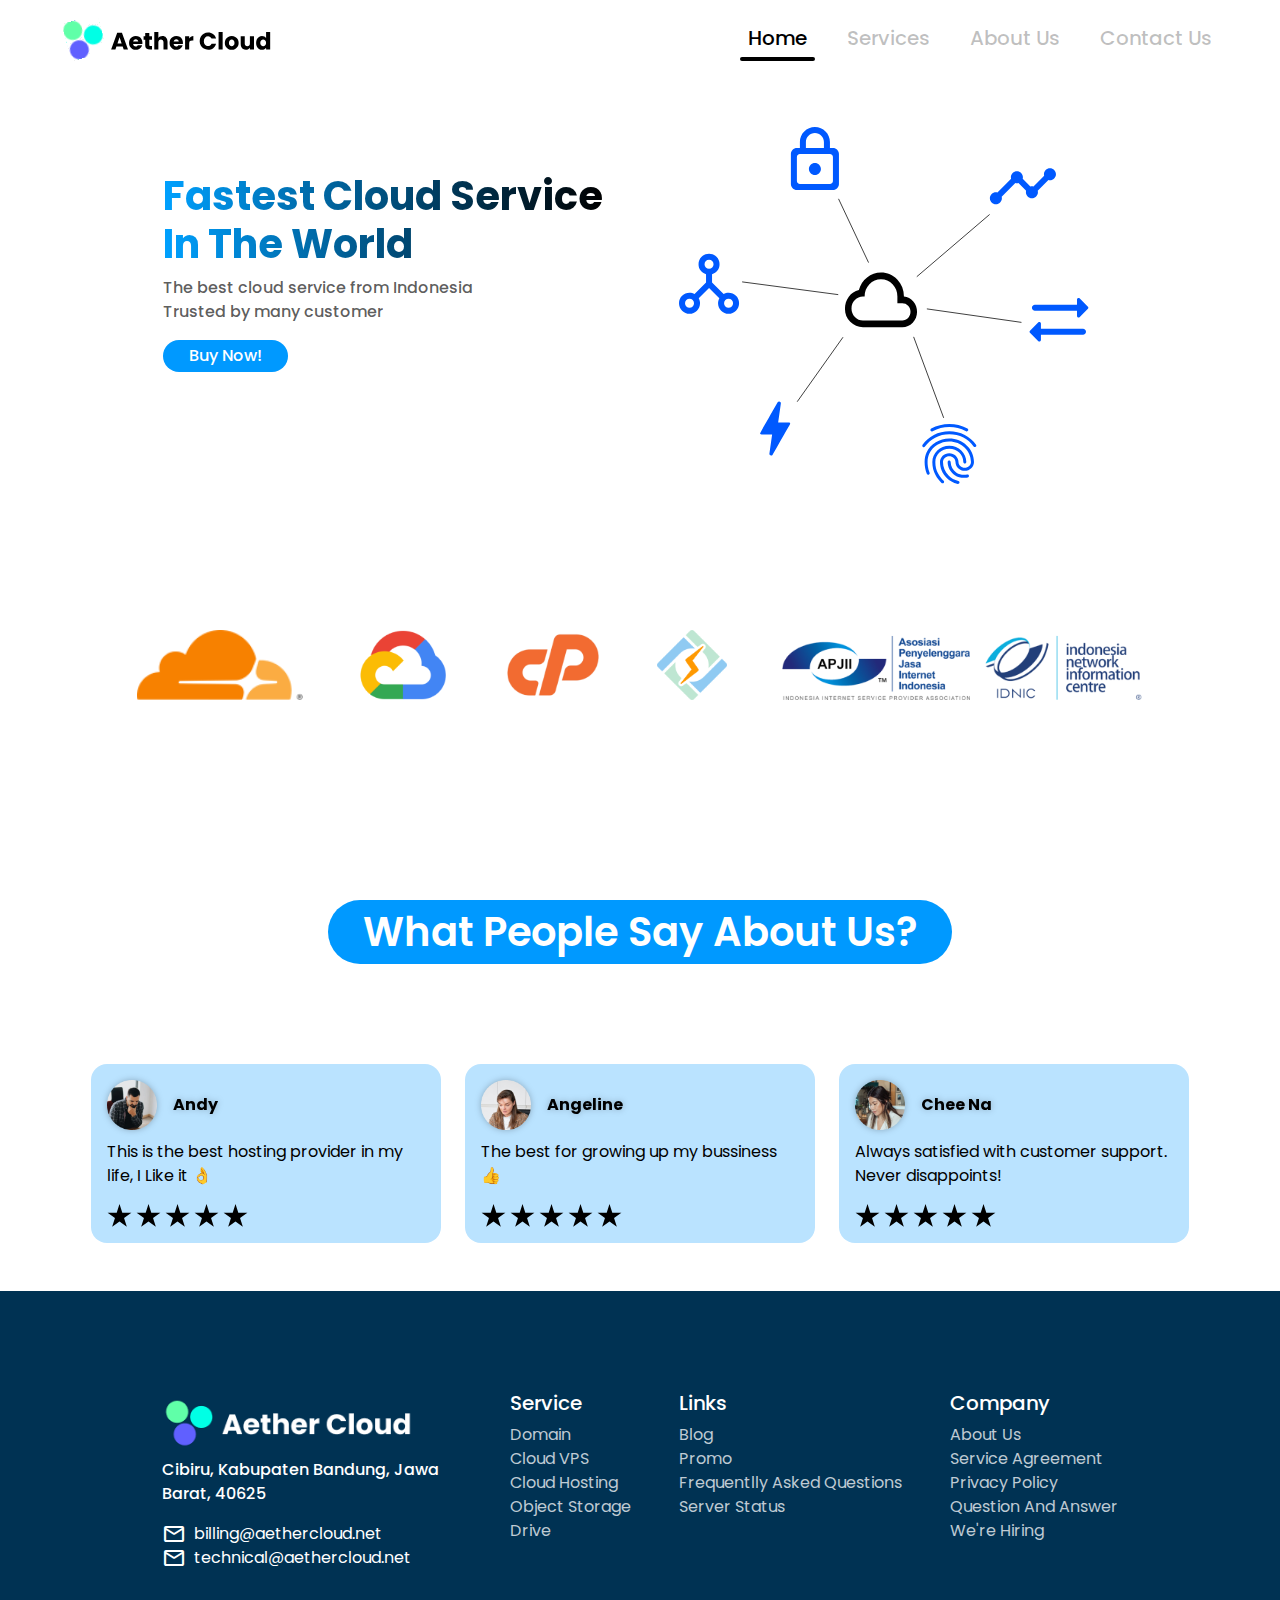
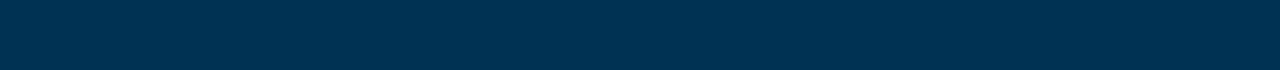
<file: index.html>
<!DOCTYPE html>
<html lang="en">
<head>
    <meta charset="UTF-8">
    <meta name="viewport" content="width=device-width, initial-scale=1.0">
    <link rel="stylesheet" href="css/style.css">
    <link href="https://cdn.jsdelivr.net/npm/bootstrap@5.3.3/dist/css/bootstrap.min.css" rel="stylesheet" integrity="sha384-QWTKZyjpPEjISv5WaRU9OFeRpok6YctnYmDr5pNlyT2bRjXh0JMhjY6hW+ALEwIH" crossorigin="anonymous">
    <link rel="stylesheet" href="https://fonts.googleapis.com/css2?family=Material+Symbols+Rounded:opsz,wght,FILL,GRAD@24,400,0,0"/>
    <title>Aether Cloud</title>
</head>
<body>
    <nav class="navbar navbar-expand-lg bg-transparent">
        <div class="container-fluid">
            <a class="navbar-brand ms-sm-5" href="#">
                <img class="logo" src="images/aether-cloud-black.svg" alt="Aether Cloud Logo">
            </a>
            <button class="navbar-toggler me-0 me-sm-5" type="button" data-bs-toggle="collapse" data-bs-target="#navbarNav" aria-controls="navbarNav" aria-expanded="false" aria-label="Toggle navigation">
                <span class="navbar-toggler-icon"></span>
            </button>
            <div class="collapse navbar-collapse ms-lg-5 me-lg-5" id="navbarNav">
                <ul class="navbar-nav d-flex flex-sm-row flex-column flex-wrap gap-4 ms-sm-auto ms-3 justify-content-center">
                    <li class="nav-item">
                        <a class="nav-link fs-5 fw-medium active" href="index.html">Home</a>
                    </li>
                    <li class="nav-item">
                        <a class="nav-link fs-5 fw-medium" href="services.html">Services</a>
                    </li>
                    <li class="nav-item">
                        <a class="nav-link fs-5 fw-medium" href="about-us.html">About Us</a>
                    </li>
                    <li class="nav-item">
                        <a class="nav-link fs-5 fw-medium" href="contact.html">Contact Us</a>
                    </li>
                </ul>
            </div>
        </div>
    </nav>

    <section class="hero-section mt-5 d-flex flex-sm-row flex-column justify-content-center">
        <div class="card-left-side ms-5">
            <h1 class="fw-bold fs-1 mt-2 mt-md-5 gradient-text">Fastest Cloud Service<br>In The World</h1>
            <p class="fw-medium" style="color: rgba(0, 0, 0, 0.65);">The best cloud service from Indonesia<br>Trusted by many customer</p>
            <button class="btn btn-default rounded-5 fw-medium">Buy Now!</button>
        </div>
        <div class="card-right-side ms-5 ms-sm-0 d-flex justify-content-md-center align-items h-100">
            <img class="w-75" src="images/feature.svg" alt="f">
        </div>
    </section>

    <section class="technologies d-flex flex-wrap justify-content-center">
        <img src="images/cloudflare.png" alt="cloudflare">
        <img src="images/google-cloud.png" alt="google-cloud">
        <img src="images/cpanel.png" alt="cpanel">
        <img src="images/cyberpanel.png" alt="cyberpanel">
        <img src="images/apjii-idnic.png" alt="apjii-idnic">
    </section>
    
    <section id="testimonials" class="testimonials d-flex justify-content-center align-items-center flex-column">
        <div class="title fs-1 fw-semibold rounded-5">What People Say About Us?</div>
        <div class="cards mb-5 d-flex gap-4 flex-wrap justify-content-center align-items-center">
            <div class="card-rating p-3 rounded-4">
                <div class="profile fw-bold d-flex gap-3 align-items-center">
                    <img src="images/andy.png" alt="andy">
                    Andy
                </div>
                <p>This is the best hosting provider in my life, I Like it 👌</p>
                <div class="rating d-flex align-items gap-1">
                    <img src="images/star.svg" alt="star">
                    <img src="images/star.svg" alt="star">
                    <img src="images/star.svg" alt="star">
                    <img src="images/star.svg" alt="star">
                    <img src="images/star.svg" alt="star">
                </div>
            </div>
            <div class="card-rating p-3 rounded-4">
                <div class="profile fw-bold d-flex gap-3 align-items-center">
                    <img src="images/angeline.png" alt="andy">
                    Angeline
                </div>
                <p>The best for growing up my bussiness 👍</p>
                <div class="rating d-flex align-items gap-1">
                    <img src="images/star.svg" alt="star">
                    <img src="images/star.svg" alt="star">
                    <img src="images/star.svg" alt="star">
                    <img src="images/star.svg" alt="star">
                    <img src="images/star.svg" alt="star">
                </div>
            </div>
            <div class="card-rating p-3 rounded-4">
                <div class="profile fw-bold d-flex gap-3 align-items-center">
                    <img src="images/chee-na.png" alt="andy">
                    Chee Na
                </div>
                <p>Always satisfied with customer support. Never disappoints!</p>
                <div class="rating d-flex align-items gap-1">
                    <img src="images/star.svg" alt="star">
                    <img src="images/star.svg" alt="star">
                    <img src="images/star.svg" alt="star">
                    <img src="images/star.svg" alt="star">
                    <img src="images/star.svg" alt="star">
                </div>
            </div>
        </div>
    </section>

    <footer class="d-flex flex-wrap justify-content-md-center gap-5">
        <div class="first">
            <a href="#"><img src="images/aether-cloud-white.png" alt="aether-cloud"></a>
            <p class="fw-medium mt-2">Cibiru, Kabupaten Bandung, Jawa Barat, 40625</p>
            <div class="d-flex align-items-center gap-2">
                <span class="material-symbols-rounded">mail</span>
                billing@aethercloud.net
            </div>
            <div class="d-flex align-items-center gap-2">
                <span class="material-symbols-rounded">mail</span>
                technical@aethercloud.net
            </div>
        </div>
        <div class="second">
            <h5>Service</h5>
            <ul class="list-unstyled">
                <li><a href="#">Domain</a></li>
                <li><a href="#">Cloud VPS</a></li>
                <li><a href="#">Cloud Hosting</a></li>
                <li><a href="#">Object Storage</a></li>
                <li><a href="#">Drive</a></li>
            </ul>
        </div>
        <div class="third">
            <h5>Links</h5>
            <ul class="list-unstyled">
                <li><a href="#">Blog</a></li>
                <li><a href="#">Promo</a></li>
                <li><a href="#">Frequentlly Asked Questions</a></li>
                <li><a href="#">Server Status</a></li>
            </ul>
        </div>
        <div class="fourth">
            <h5>Company</h5>
            <ul class="list-unstyled">
                <li><a href="about-us.html">About Us</a></li>
                <li><a href="#">Service Agreement</a></li>
                <li><a href="#">Privacy Policy</a></li>
                <li><a href="#">Question And Answer</a></li>
                <li><a href="#">We're Hiring</a></li>
            </ul>
        </div>
    </footer>
    <script src="https://cdn.jsdelivr.net/npm/bootstrap@5.3.3/dist/js/bootstrap.bundle.min.js" integrity="sha384-YvpcrYf0tY3lHB60NNkmXc5s9fDVZLESaAA55NDzOxhy9GkcIdslK1eN7N6jIeHz" crossorigin="anonymous"></script>
</body>
</html>
</file>
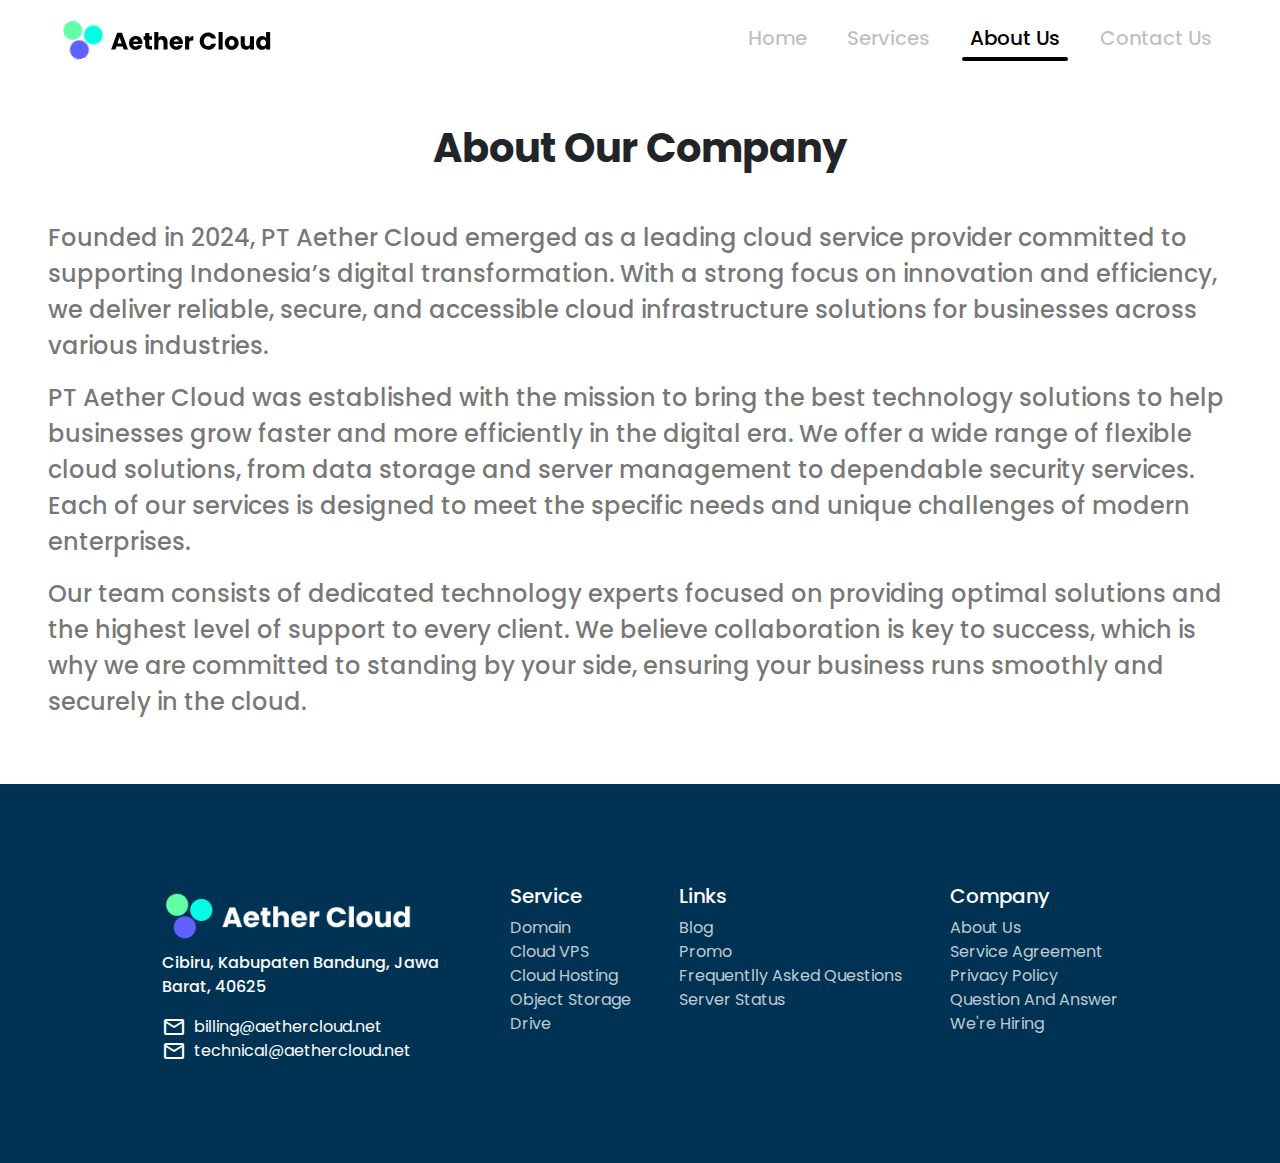
<file: about-us.html>
<!DOCTYPE html>
<html lang="en">
<head>
    <meta charset="UTF-8">
    <meta name="viewport" content="width=device-width, initial-scale=1.0">
    <link rel="stylesheet" href="css/style.css">
    <link href="https://cdn.jsdelivr.net/npm/bootstrap@5.3.3/dist/css/bootstrap.min.css" rel="stylesheet" integrity="sha384-QWTKZyjpPEjISv5WaRU9OFeRpok6YctnYmDr5pNlyT2bRjXh0JMhjY6hW+ALEwIH" crossorigin="anonymous">
    <link rel="stylesheet" href="https://fonts.googleapis.com/css2?family=Material+Symbols+Rounded:opsz,wght,FILL,GRAD@24,400,0,0"/>
    <title>Aether Cloud</title>
</head>
<body>
    <nav class="navbar navbar-expand-lg bg-transparent">
        <div class="container-fluid">
            <a class="navbar-brand ms-sm-5" href="#">
                <img class="logo" src="images/aether-cloud-black.svg" alt="Aether Cloud Logo">
            </a>
            <button class="navbar-toggler me-0 me-sm-5" type="button" data-bs-toggle="collapse" data-bs-target="#navbarNav" aria-controls="navbarNav" aria-expanded="false" aria-label="Toggle navigation">
                <span class="navbar-toggler-icon"></span>
            </button>
            <div class="collapse navbar-collapse ms-lg-5 me-lg-5" id="navbarNav">
                <ul class="navbar-nav d-flex flex-sm-row flex-column flex-wrap gap-4 ms-sm-auto ms-3 justify-content-center">
                    <li class="nav-item">
                        <a class="nav-link fs-5 fw-medium" href="index.html">Home</a>
                    </li>
                    <li class="nav-item">
                        <a class="nav-link fs-5 fw-medium" href="services.html">Services</a>
                    </li>
                    <li class="nav-item">
                        <a class="nav-link fs-5 fw-medium active" href="about-us.html">About Us</a>
                    </li>
                    <li class="nav-item">
                        <a class="nav-link fs-5 fw-medium" href="contact.html">Contact Us</a>
                    </li>
                </ul>
            </div>
        </div>
    </nav>

    <section class="about-us ps-5 pe-5 pb-5 mt-5">
        <!-- <img src="images/aether-cloud-black.svg" alt="Aether Cloud"> -->
        <div class="w-100 d-flex justify-content-center">
            <h1 class="mb-5 fw-bold">About Our Company</h1>
        </div>
        <p class="fs-4 fw-medium">Founded in 2024, PT Aether Cloud emerged as a leading cloud service provider committed to supporting Indonesia’s digital transformation. With a strong focus on innovation and efficiency, we deliver reliable, secure, and accessible cloud infrastructure solutions for businesses across various industries.</p>
        <p class="fs-4 fw-medium">PT Aether Cloud was established with the mission to bring the best technology solutions to help businesses grow faster and more efficiently in the digital era. We offer a wide range of flexible cloud solutions, from data storage and server management to dependable security services. Each of our services is designed to meet the specific needs and unique challenges of modern enterprises.</p>
        <p class="fs-4 fw-medium">Our team consists of dedicated technology experts focused on providing optimal solutions and the highest level of support to every client. We believe collaboration is key to success, which is why we are committed to standing by your side, ensuring your business runs smoothly and securely in the cloud.</p>
    </section>

    <footer class="d-flex flex-wrap justify-content-md-center gap-5">
        <div class="first">
            <a href="#"><img src="images/aether-cloud-white.png" alt="aether-cloud"></a>
            <p class="fw-medium mt-2">Cibiru, Kabupaten Bandung, Jawa Barat, 40625</p>
            <div class="d-flex align-items-center gap-2">
                <span class="material-symbols-rounded">mail</span>
                billing@aethercloud.net
            </div>
            <div class="d-flex align-items-center gap-2">
                <span class="material-symbols-rounded">mail</span>
                technical@aethercloud.net
            </div>
        </div>
        <div class="second">
            <h5>Service</h5>
            <ul class="list-unstyled">
                <li><a href="#">Domain</a></li>
                <li><a href="#">Cloud VPS</a></li>
                <li><a href="#">Cloud Hosting</a></li>
                <li><a href="#">Object Storage</a></li>
                <li><a href="#">Drive</a></li>
            </ul>
        </div>
        <div class="third">
            <h5>Links</h5>
            <ul class="list-unstyled">
                <li><a href="#">Blog</a></li>
                <li><a href="#">Promo</a></li>
                <li><a href="#">Frequentlly Asked Questions</a></li>
                <li><a href="#">Server Status</a></li>
            </ul>
        </div>
        <div class="fourth">
            <h5>Company</h5>
            <ul class="list-unstyled">
                <li><a href="about-us.html">About Us</a></li>
                <li><a href="#">Service Agreement</a></li>
                <li><a href="#">Privacy Policy</a></li>
                <li><a href="#">Question And Answer</a></li>
                <li><a href="#">We're Hiring</a></li>
            </ul>
        </div>
    </footer>
    <script src="https://cdn.jsdelivr.net/npm/bootstrap@5.3.3/dist/js/bootstrap.bundle.min.js" integrity="sha384-YvpcrYf0tY3lHB60NNkmXc5s9fDVZLESaAA55NDzOxhy9GkcIdslK1eN7N6jIeHz" crossorigin="anonymous"></script>
</body>
</html>
</file>
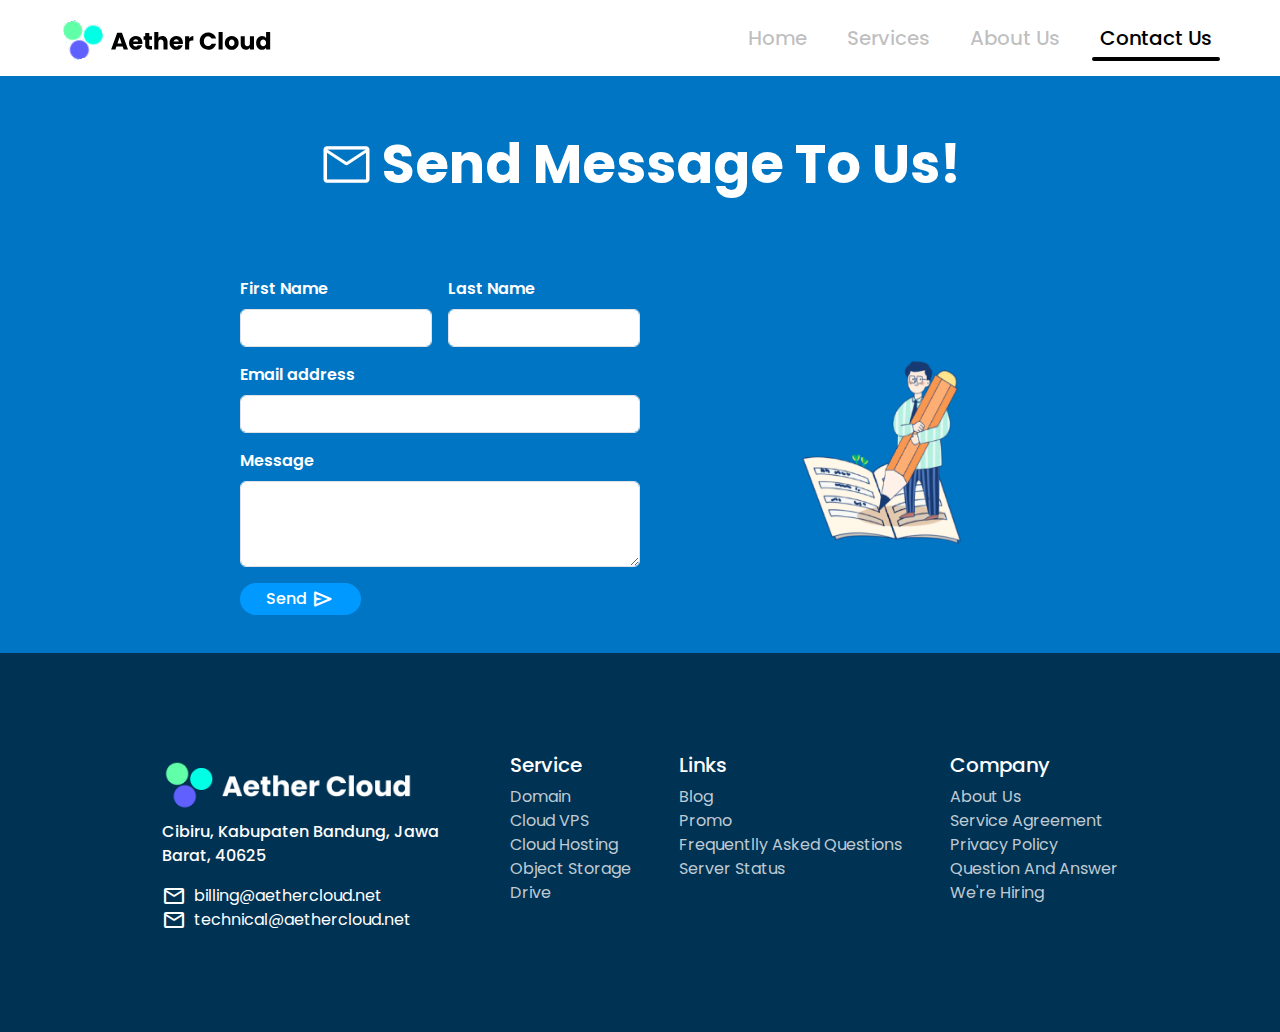
<file: contact.html>
<!DOCTYPE html>
<html lang="en">
<head>
    <meta charset="UTF-8">
    <meta name="viewport" content="width=device-width, initial-scale=1.0">
    <link rel="stylesheet" href="css/style.css">
    <link href="https://cdn.jsdelivr.net/npm/bootstrap@5.3.3/dist/css/bootstrap.min.css" rel="stylesheet" integrity="sha384-QWTKZyjpPEjISv5WaRU9OFeRpok6YctnYmDr5pNlyT2bRjXh0JMhjY6hW+ALEwIH" crossorigin="anonymous">
    <link rel="stylesheet" href="https://fonts.googleapis.com/css2?family=Material+Symbols+Rounded:opsz,wght,FILL,GRAD@24,400,0,0"/>
    <title>Aether Cloud</title>
</head>
<body>
    <nav class="navbar navbar-expand-lg bg-transparent">
        <div class="container-fluid">
            <a class="navbar-brand ms-sm-5" href="#">
                <img class="logo" src="images/aether-cloud-black.svg" alt="Aether Cloud Logo">
            </a>
            <button class="navbar-toggler me-0 me-sm-5" type="button" data-bs-toggle="collapse" data-bs-target="#navbarNav" aria-controls="navbarNav" aria-expanded="false" aria-label="Toggle navigation">
                <span class="navbar-toggler-icon"></span>
            </button>
            <div class="collapse navbar-collapse ms-lg-5 me-lg-5" id="navbarNav">
                <ul class="navbar-nav d-flex flex-sm-row flex-column flex-wrap gap-4 ms-sm-auto ms-3 justify-content-center">
                    <li class="nav-item">
                        <a class="nav-link fs-5 fw-medium" href="index.html">Home</a>
                    </li>
                    <li class="nav-item">
                        <a class="nav-link fs-5 fw-medium" href="services.html">Services</a>
                    </li>
                    <li class="nav-item">
                        <a class="nav-link fs-5 fw-medium" href="about-us.html">About Us</a>
                    </li>
                    <li class="nav-item">
                        <a class="nav-link fs-5 fw-medium active" href="contact.html">Contact Us</a>
                    </li>
                </ul>
            </div>
        </div>
    </nav>

    <section id="contact-us" class="contact-us d-flex justify-content-center align-items-center flex-column">
        <div class="title fw-bold d-flex align-items-center gap-2 mt-5 mb-5"><span class="material-symbols-rounded">mail</span>Send Message To Us!</div>
        <div class="w-100 d-flex flex-row justify-content-center gap-5">
            <div class="form-left d-flex flex-wrap ms-5 justify-content-center align-items-center">
                <form method="post">
                    <div class="mb-3 d-flex flex-row gap-3">
                        <div>
                            <label for="first-name" class="form-label fw-semibold">First Name</label>
                            <input type="text" class="form-control" name="first_name" id="first-name">
                        </div>
                        <div>
                            <label for="last-name" class="form-label fw-semibold">Last Name</label>
                            <input type="text" class="form-control" name="last_name" id="last-name">
                        </div>
                    </div>
                    <div class="mb-3">
                        <label for="email" class="form-label fw-semibold">Email address</label>
                        <input type="email" class="form-control" id="email" name="email" aria-describedby="emailHelp">
                    </div>
                    <div class="mb-3">
                        <label for="message" class="form-label fw-semibold">Message</label>
                        <textarea class="form-control" id="message" name="message" rows="3"></textarea>
                    </div>
                    <button type="submit" class="btn btn-default rounded-5 d-flex align-items-center gap-1 fw-medium">Send <span class="material-symbols-rounded">send</span></button>
                </form>
            </div>
            <div class="card-right-side d-flex justify-content-center align-items-center">
                <img src="images/man-writing.png" alt="man-writing">
            </div>
        </div>
    </section>

    <footer class="d-flex flex-wrap justify-content-md-center gap-5">
        <div class="first">
            <a href="#"><img src="images/aether-cloud-white.png" alt="aether-cloud"></a>
            <p class="fw-medium mt-2">Cibiru, Kabupaten Bandung, Jawa Barat, 40625</p>
            <div class="d-flex align-items-center gap-2">
                <span class="material-symbols-rounded">mail</span>
                billing@aethercloud.net
            </div>
            <div class="d-flex align-items-center gap-2">
                <span class="material-symbols-rounded">mail</span>
                technical@aethercloud.net
            </div>
        </div>
        <div class="second">
            <h5>Service</h5>
            <ul class="list-unstyled">
                <li><a href="#">Domain</a></li>
                <li><a href="#">Cloud VPS</a></li>
                <li><a href="#">Cloud Hosting</a></li>
                <li><a href="#">Object Storage</a></li>
                <li><a href="#">Drive</a></li>
            </ul>
        </div>
        <div class="third">
            <h5>Links</h5>
            <ul class="list-unstyled">
                <li><a href="#">Blog</a></li>
                <li><a href="#">Promo</a></li>
                <li><a href="#">Frequentlly Asked Questions</a></li>
                <li><a href="#">Server Status</a></li>
            </ul>
        </div>
        <div class="fourth">
            <h5>Company</h5>
            <ul class="list-unstyled">
                <li><a href="about-us.html">About Us</a></li>
                <li><a href="#">Service Agreement</a></li>
                <li><a href="#">Privacy Policy</a></li>
                <li><a href="#">Question And Answer</a></li>
                <li><a href="#">We're Hiring</a></li>
            </ul>
        </div>
    </footer>
    <script src="https://cdn.jsdelivr.net/npm/bootstrap@5.3.3/dist/js/bootstrap.bundle.min.js" integrity="sha384-YvpcrYf0tY3lHB60NNkmXc5s9fDVZLESaAA55NDzOxhy9GkcIdslK1eN7N6jIeHz" crossorigin="anonymous"></script>
</body>
</html>
</file>
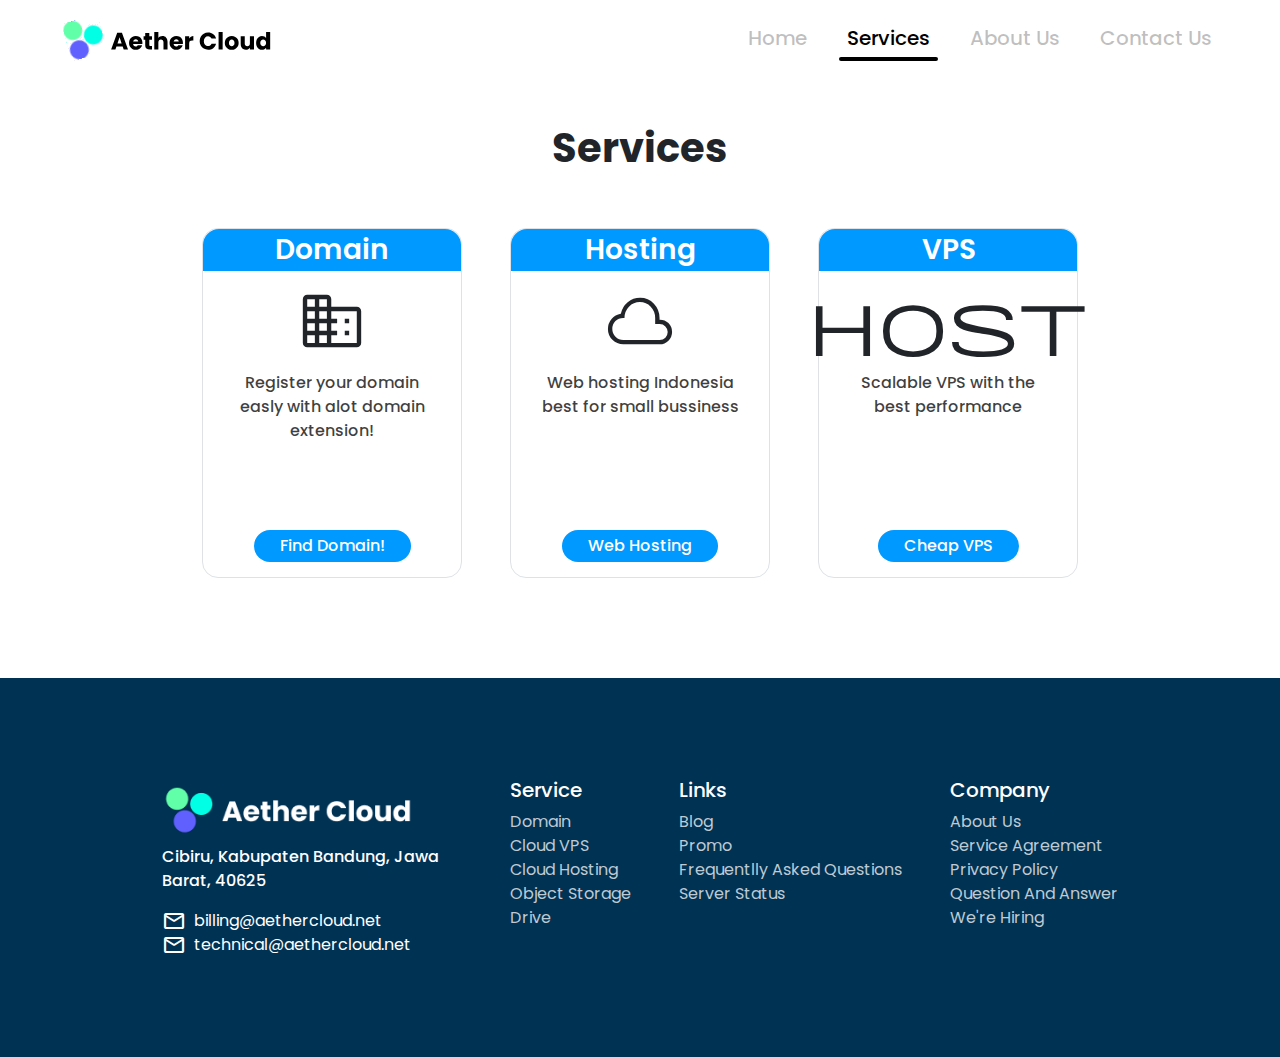
<file: services.html>
<!DOCTYPE html>
<html lang="en">
<head>
    <meta charset="UTF-8">
    <meta name="viewport" content="width=device-width, initial-scale=1.0">
    <link rel="stylesheet" href="css/style.css">
    <link href="https://cdn.jsdelivr.net/npm/bootstrap@5.3.3/dist/css/bootstrap.min.css" rel="stylesheet" integrity="sha384-QWTKZyjpPEjISv5WaRU9OFeRpok6YctnYmDr5pNlyT2bRjXh0JMhjY6hW+ALEwIH" crossorigin="anonymous">
    <link rel="stylesheet" href="https://fonts.googleapis.com/css2?family=Material+Symbols+Rounded:opsz,wght,FILL,GRAD@24,400,0,0"/>
    <title>Aether Cloud</title>
</head>
<body>
    <nav class="navbar navbar-expand-lg bg-transparent">
        <div class="container-fluid">
            <a class="navbar-brand ms-sm-5" href="#">
                <img class="logo" src="images/aether-cloud-black.svg" alt="Aether Cloud Logo">
            </a>
            <button class="navbar-toggler me-0 me-sm-5" type="button" data-bs-toggle="collapse" data-bs-target="#navbarNav" aria-controls="navbarNav" aria-expanded="false" aria-label="Toggle navigation">
                <span class="navbar-toggler-icon"></span>
            </button>
            <div class="collapse navbar-collapse ms-lg-5 me-lg-5" id="navbarNav">
                <ul class="navbar-nav d-flex flex-sm-row flex-column flex-wrap gap-4 ms-sm-auto ms-3 justify-content-center">
                    <li class="nav-item">
                        <a class="nav-link fs-5 fw-medium" href="index.html">Home</a>
                    </li>
                    <li class="nav-item">
                        <a class="nav-link fs-5 fw-medium active" href="services.html">Services</a>
                    </li>
                    <li class="nav-item">
                        <a class="nav-link fs-5 fw-medium" href="about-us.html">About Us</a>
                    </li>
                    <li class="nav-item">
                        <a class="nav-link fs-5 fw-medium" href="contact.html">Contact Us</a>
                    </li>
                </ul>
            </div>
        </div>
    </nav>


    <div class="w-100 d-flex justify-content-center mt-5">
        <h1 class="fw-bold">Services</h1>
    </div>
    <section class="products mt-5 d-flex flex-wrap justify-content-center align-items gap-5">
        <div class="product product-card rounded-4 border">
            <div class="title rounded-top-4 w-100 d-flex justify-content-center fs-3 fw-semibold">
                Domain
            </div>
            <div class="details d-flex flex-wrap justify-content-center ">
                <span class="material-symbols-rounded">domain</span>
                <p class="fw-medium">Register your domain easly with alot domain extension!</p>
                <button class="btn rounded-5 fw-medium">Find Domain!</button>
            </div>
        </div>
        <div class="product product-card rounded-4 border">
                <div class="title rounded-top-4 w-100 d-flex justify-content-center fs-3 fw-semibold">
                    Hosting
                </div>
                <div class="details d-flex flex-wrap justify-content-center ">
                    <span class="material-symbols-rounded">cloud</span>
                    <p class="fw-medium">Web hosting Indonesia best for small bussiness</p>
                    <button class="btn rounded-5 fw-medium">Web Hosting</button>
                </div>
            </div>
        <div class="product product-card rounded-4 border">
            <div class="title rounded-top-4 w-100 d-flex justify-content-center fs-3 fw-semibold">
                VPS
            </div>
            <div class="details d-flex flex-wrap justify-content-center ">
                <span class="material-symbols-rounded">host</span>
                <p class="fw-medium">Scalable VPS with the best performance</p>
                <button class="btn rounded-5 fw-medium">Cheap VPS</button>
            </div>
        </div>
    </section>

    <footer class="d-flex flex-wrap justify-content-md-center gap-5">
        <div class="first">
            <a href="#"><img src="images/aether-cloud-white.png" alt="aether-cloud"></a>
            <p class="fw-medium mt-2">Cibiru, Kabupaten Bandung, Jawa Barat, 40625</p>
            <div class="d-flex align-items-center gap-2">
                <span class="material-symbols-rounded">mail</span>
                billing@aethercloud.net
            </div>
            <div class="d-flex align-items-center gap-2">
                <span class="material-symbols-rounded">mail</span>
                technical@aethercloud.net
            </div>
        </div>
        <div class="second">
            <h5>Service</h5>
            <ul class="list-unstyled">
                <li><a href="#">Domain</a></li>
                <li><a href="#">Cloud VPS</a></li>
                <li><a href="#">Cloud Hosting</a></li>
                <li><a href="#">Object Storage</a></li>
                <li><a href="#">Drive</a></li>
            </ul>
        </div>
        <div class="third">
            <h5>Links</h5>
            <ul class="list-unstyled">
                <li><a href="#">Blog</a></li>
                <li><a href="#">Promo</a></li>
                <li><a href="#">Frequentlly Asked Questions</a></li>
                <li><a href="#">Server Status</a></li>
            </ul>
        </div>
        <div class="fourth">
            <h5>Company</h5>
            <ul class="list-unstyled">
                <li><a href="about-us.html">About Us</a></li>
                <li><a href="#">Service Agreement</a></li>
                <li><a href="#">Privacy Policy</a></li>
                <li><a href="#">Question And Answer</a></li>
                <li><a href="#">We're Hiring</a></li>
            </ul>
        </div>
    </footer>
    <script src="https://cdn.jsdelivr.net/npm/bootstrap@5.3.3/dist/js/bootstrap.bundle.min.js" integrity="sha384-YvpcrYf0tY3lHB60NNkmXc5s9fDVZLESaAA55NDzOxhy9GkcIdslK1eN7N6jIeHz" crossorigin="anonymous"></script>
</body>
</html>
</file>
<file: css/style.css>
@import url('https://fonts.googleapis.com/css2?family=Open+Sans:ital,wght@0,300..800;1,300..800&family=Poppins:ital,wght@0,100;0,200;0,300;0,400;0,500;0,600;0,700;0,800;0,900;1,100;1,200;1,300;1,400;1,500;1,600;1,700;1,800;1,900&display=swap');

* {
    margin: 0;
    padding: 0;
    font-family: "Poppins", sans-serif;
    font-weight: 400;
    font-style: normal;
    box-sizing: border-box;
}

:root {
    --primary-color: #0099FF;
    --secondary-color: #F6F6F6;
    --third-color: #BAE3FF;
    --fourth-color: #0075C3;
    --fifth-color: #003253;

    --transition-01: transition: all 0.5s ease-in-out;
    --transition-02: transition: all 0.3s ease-in-out;
}
img.logo {
    height: 50px;
}

nav ul li a {
    position: relative;
    color: rgba(0, 0, 0, 0.25) !important;
}

nav ul li a.active {
    color: black !important;
}

nav ul li a::before {
    content: '';
    position: absolute;
    bottom: 0;
    left: 0;
    width: 0%;
    height: 4px;
    border-radius: 5px;
    background-color: black !important;
    transition: all .3s cubic-bezier(0.445, 0.05, 0.55, 0.95);
}

nav ul li a.active::before {
    width: 100%;
}

nav ul li a:hover::before {
    width: 100%;
}

nav ul li a:hover {
    color: #000000 !important;
}

.hero-section {
    width: 100%;
    margin-bottom: 140px;
}

.gradient-text {
    background-image: linear-gradient(to right, #00A1FF, #000000);
    background-clip: text;
    -webkit-background-clip: text;
    color: transparent;
}

.products {
    margin-bottom: 100px;
}

.product {
    width: 260px !important;
    height: 350px;
    position: relative !important;
    transition: all .2s cubic-bezier(0.455, 0.03, 0.515, 0.955);
}

.product:hover {
    transform: scale(1.05);
}

.product .title {
    background-color: var(--primary-color);
    color: white;
}

.product .details span {
    font-size: 70px;
    margin: 15px 0px 15px 0px;
}

.product .details p {
    text-align: center;
    color: rgba(0, 0, 0, 0.75);
    margin-bottom: 15px;
    padding: 0px 25px 0px 25px;
}

.product .details button {
    position: absolute;
    bottom: 0;
    background-color: var(--primary-color);
    padding: 3px 25px 3px 25px;
    color: white;
    margin-bottom: 15px;
    transition: all 0.3s cubic-bezier(0.075, 0.82, 0.165, 1);
}

.product .details button:hover {
    transform: scale(1.1);
}

.product .details button:active {
    transform: scale(0.95);
}

button.btn-default {
    background-color: var(--primary-color);
    padding: 3px 25px 3px 25px;
    color: white;
    margin-bottom: 15px;
    transition: all 0.3s cubic-bezier(0.075, 0.82, 0.165, 1);
}
button.btn-default:hover {
    background-color: var(--primary-color);
    color: white;
    transform: scale(1.1);
}

button.btn-default:active {
    transform: scale(0.95);
}

.technologies {
    gap: 55px;
    margin-bottom: 100px;
}

.technologies img {
    object-fit: contain;
    height: 70px;
}

.testimonials {
    width: 100%;
    /* background-color: var(--secondary-color); */
}

.testimonials .title {
    margin: 100px 0px 100px 0px;
    background-color: var(--primary-color);
    padding: 2px 35px 2px 35px;
    color: white;
}



.card-rating {
    background-color: var(--third-color);
    color: black;
    width: 350px;
}

.card-rating .profile {
    margin-bottom: 10px;
    filter: drop-shadow(0px 0px 3px rgba(0, 0, 0, 0.25));
}

.card-rating .profile img {
    width: 50px;
    object-fit: cover;
}

.card-rating .rating img {
    width: 25px;
}

.contact-us {
    width: 100%;
    background-color: var(--fourth-color);
    color: white;
}
.contact-us .title span {
    font-size: 55px;
}
.contact-us .title {
    font-size: 54px;
}

.form-left {
    width: 400px;
    height: 400px;
}

.contact-us .card-right-side {
    width: 400px;
    height: 400px;
}

.contact-us .card-right-side img {
    width: 200px;
    height: 200px;
}

footer {
    background-color: var(--fifth-color);
    color: white;
    padding: 100px;
}

footer ul li a {
    text-decoration: none;
    color: rgba(255, 255, 255, 0.75);
}

footer ul li a:hover {
    text-decoration: none;
    color: rgba(255, 255, 255, 0.5);
}

footer .first {
    max-width: 300px;
}

footer .first img {
    width: 250px;
}

.about-us p {
    color: rgba(0, 0, 0, 0.55) !important;
}
</file>
